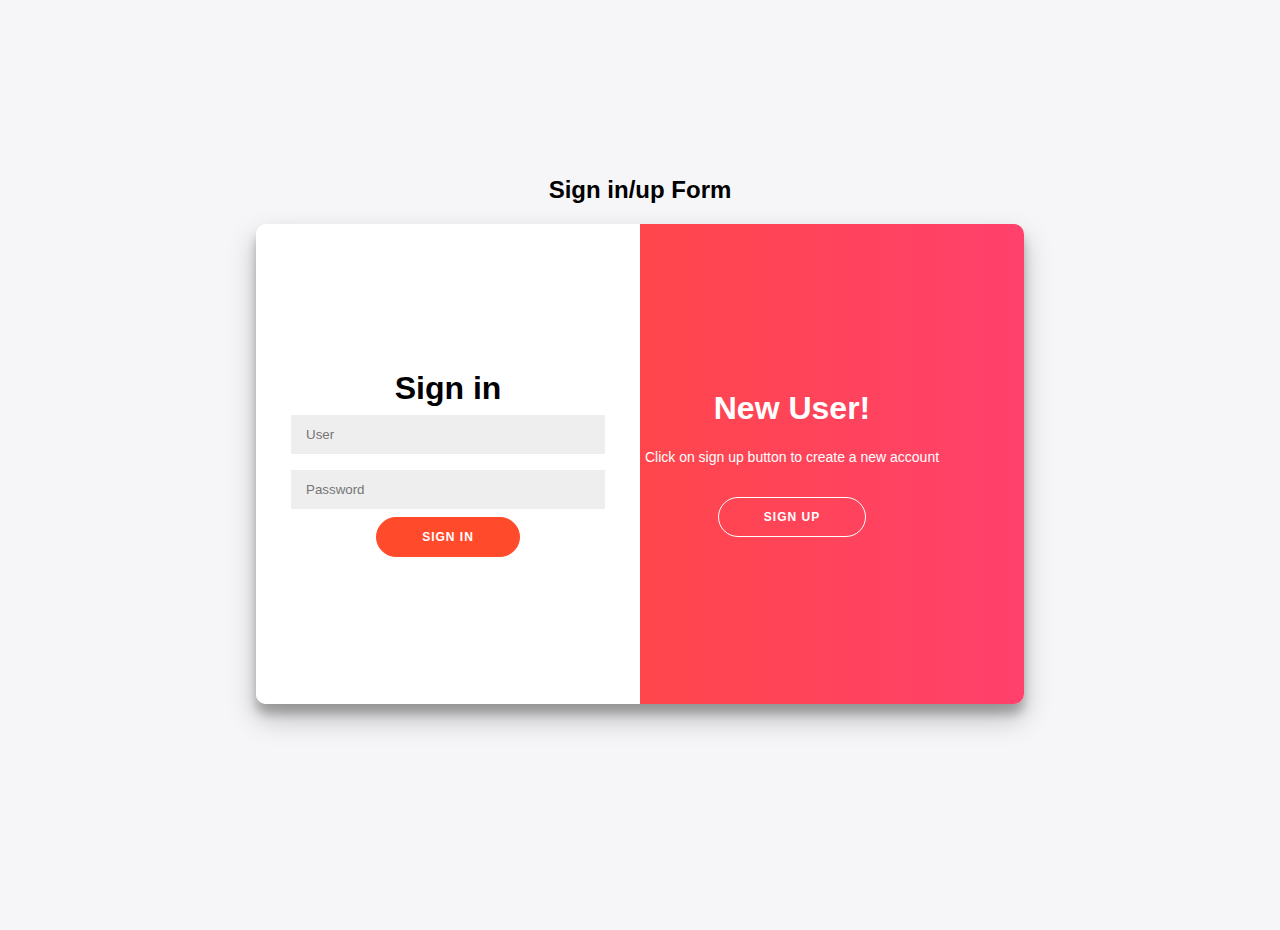
<file: index.html>
<!DOCTYPE html>
<html>
<head>
    <title>Barun grocery</title>
<link rel="stylesheet" href="css/style.css">
</head>
<body>
<h2>Sign in/up Form</h2>
    <div class="container" id="container">
        <div class="form-container sign-up-container">
            <form action="#">
                <span>Create a new account</span>
                <input type="text"  placeholder="User name" />
                <input type="passeord" placeholder="Password" />
                <input type="password" placeholder="Confirm Password" />
                <button id="signUpBtn">Sign Up</button>
            </form>
        </div>
        <div class="form-container sign-in-container">
            <form action="#">
                <h1>Sign in</h1>
                <input type="text" id="userName" placeholder="User" />
                <input type="password" id="password" placeholder="Password" />
                <button id="loginBtn">Sign In</button>
            </form>
        </div>
        <div class="overlay-container">
            <div class="overlay">
                <div class="overlay-panel overlay-left">
                    <h1>Welcome Back!</h1>
                    <p>To connected with us please click on Sign In</p>
                    <button class="ghost" id="signIn">Sign In</button>
                </div>
                <div class="overlay-panel overlay-right">
                    <h1>New User!</h1>
                    <p>Click on sign up button to create a new account</p>
                    <button class="ghost" id="signUp">Sign Up</button>
                </div>
            </div>
        </div>
    </div>
    <footer>
        <script src="js/index.js"></script>
    </footer>
</body>
</html>
</file>
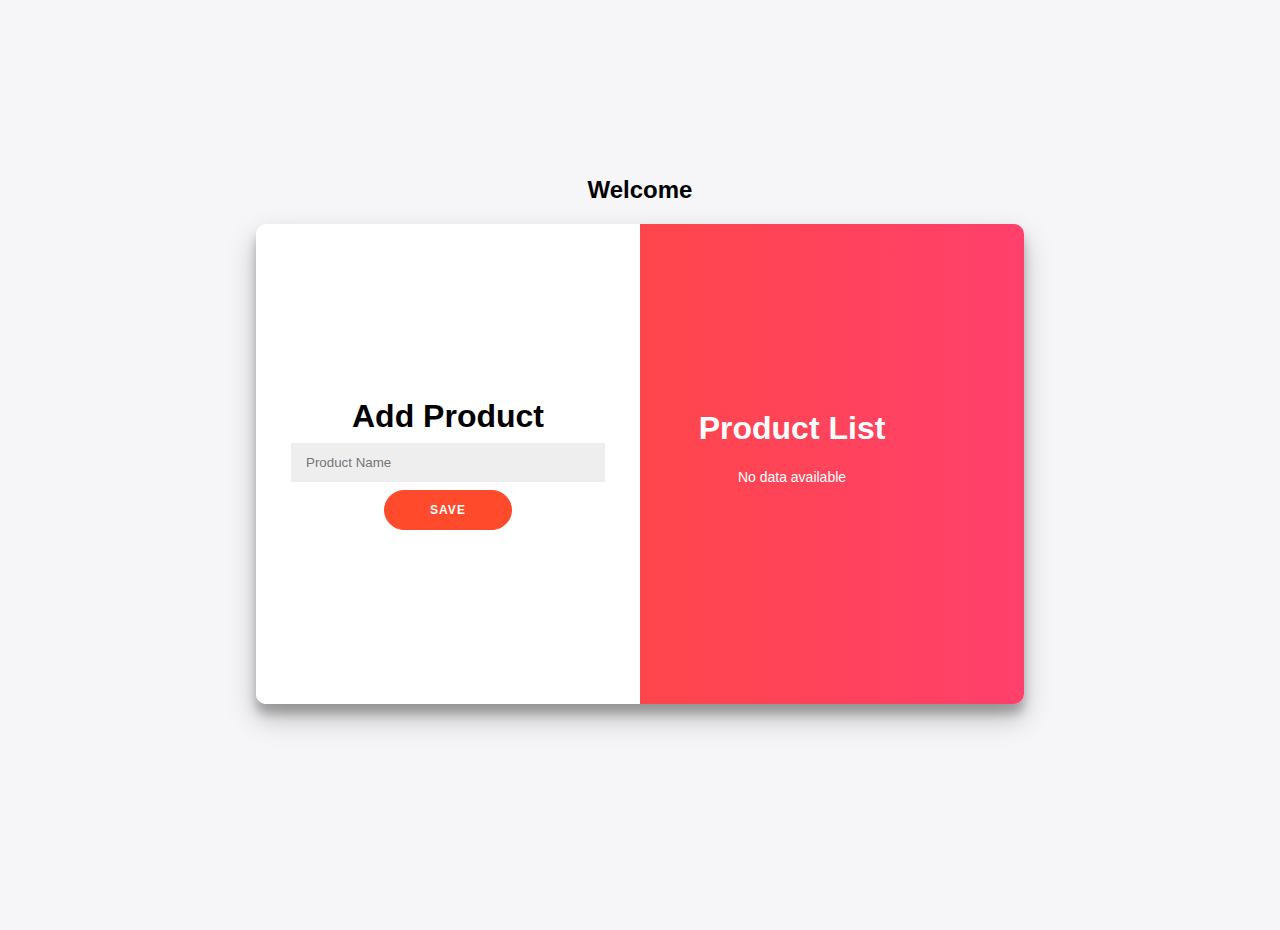
<file: home.html>
<!DOCTYPE html>
<html>
<head>
    <title>Grocery List</title>
<link rel="stylesheet" href="css/style.css">
<link rel="stylesheet" href="https://cdnjs.cloudflare.com/ajax/libs/font-awesome/4.7.0/css/font-awesome.min.css">
</head>
<body>
<h2>Welcome</h2>
    <div class="container" id="container">
      
        <div class="form-container sign-in-container">
            <div class="form-design">
                <h1 id="addUpdateLabel">Add Product</h1>
                <input type="text" id="product" placeholder="Product Name" />
                <button id="saveProduct">Save</button>
            </div>
        </div>
        <div class="overlay-container">
            <div class="overlay">
                <div class="overlay-panel overlay-right">
                    <h1>Product List</h1>
                    <p id="showProductList">No data available

                    </p>
                </div>
            </div>
        </div>
    </div>
    <footer>
        <script src="js/home.js"></script>
    </footer>
</body>
</html>
</file>
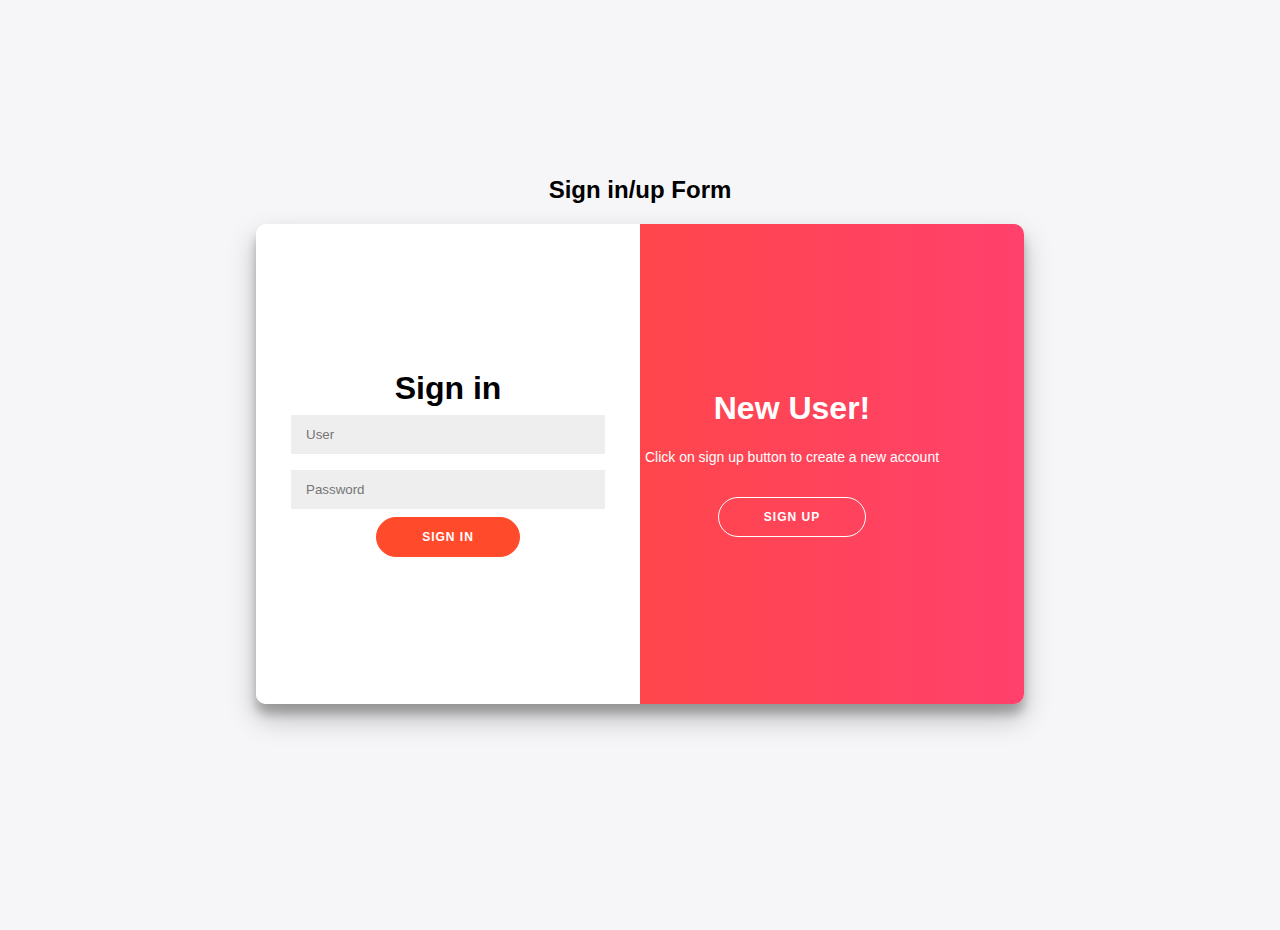
<file: login.html>
<!DOCTYPE html>
<html>
<head>
    <title>Grocery List</title>
<link rel="stylesheet" href="css/style.css">
</head>
<body>
<h2>Sign in/up Form</h2>
    <div class="container" id="container">
        <div class="form-container sign-up-container">
            <form action="#">
                <span>Create a new account</span>
                <input type="text" id="signUpUser" placeholder="User name" autocomplete="off" />
                <input type="password" id="signUpPassword" placeholder="Password" id="password" autocomplete="off" />
                <input type="password" id="signUpConfPassword" placeholder="Confirm Password" id="cnfPassword" autocomplete="off" />
                <button id="signUpBtn">Sign Up</button>
            </form>
        </div>
        <div class="form-container sign-in-container">
            <div class="form-design">
                <h1>Sign in</h1>
                <input type="text" id="userName" placeholder="User" />
                <input type="password" id="password" placeholder="Password" />
                <button id="loginBtn">Sign In</button>
            </div>
        </div>
        <div class="overlay-container">
            <div class="overlay">
                <div class="overlay-panel overlay-left">
                    <h1>Welcome Back!</h1>
                    <p>To connected with us please click on Sign In</p>
                    <button class="ghost" id="signIn">Sign In</button>
                </div>
                <div class="overlay-panel overlay-right">
                    <h1>New User!</h1>
                    <p>Click on sign up button to create a new account</p>
                    <button class="ghost" id="signUp">Sign Up</button>
                </div>
            </div>
        </div>
    </div>
    <footer>
        <script src="js/index.js"></script>
    </footer>
</body>
</html>
</file>
<file: css/style.css>
<style type="text/css">

@import url('https://fonts.googleapis.com/css?family=Montserrat:400,800');

* {
    box-sizing: border-box;
}

body {
    background: #f6f5f7;
    display: flex;
    justify-content: center;
    align-items: center;
    flex-direction: column;
    font-family: 'Montserrat', sans-serif;
    height: 100vh;
    margin: -20px 0 50px;
}

h1 {
    font-weight: bold;
    margin: 0;
}

h2 {
    text-align: center;
}

p {
    font-size: 14px;
    font-weight: 100;
    line-height: 20px;
    margin: 20px 0 30px;
}

span {
    font-size: 15px;
}
lable {
    font-size: 20px;
}

a {
    color: #333;
    font-size: 14px;
    text-decoration: none;
    margin: 15px 0;
}

button {
    border-radius: 20px;
    border: 1px solid #FF4B2B;
    background-color: #FF4B2B;
    color: #FFFFFF;
    font-size: 12px;
    font-weight: bold;
    padding: 12px 45px;
    letter-spacing: 1px;
    text-transform: uppercase;
    transition: transform 80ms ease-in;
}

button:active {
    transform: scale(0.95);
}

button:focus {
    outline: none;
}

button.ghost {
    background-color: transparent;
    border-color: #FFFFFF;
}

form,.form-design {
    background-color: #FFFFFF;
    display: flex;
    align-items: center;
    justify-content: center;
    flex-direction: column;
    padding: 0 50px;
    height: 100%;
    text-align: center;
}

input {
    background-color: #eee;
    border: none;
    padding: 12px 15px;
    margin: 8px 0;
    width: 100%;
}

.container {
    background-color: #fff;
    border-radius: 10px;
    box-shadow: 0 14px 28px rgba(0,0,0,0.25), 
            0 10px 10px rgba(0,0,0,0.22);
    position: relative;
    overflow: hidden;
    width: 768px;
    max-width: 100%;
    min-height: 480px;
}

.form-container {
    position: absolute;
    top: 0;
    height: 100%;
    transition: all 0.6s ease-in-out;
}

.sign-in-container {
    left: 0;
    width: 50%;
    z-index: 2;
}

.container.right-panel-active .sign-in-container {
    transform: translateX(100%);
}

.sign-up-container {
    left: 0;
    width: 50%;
    opacity: 0;
    z-index: 1;
}

.container.right-panel-active .sign-up-container {
    transform: translateX(100%);
    opacity: 1;
    z-index: 5;
    animation: show 0.6s;
}

@keyframes show {
    0%, 49.99% {
        opacity: 0;
        z-index: 1;
    }
    
    50%, 100% {
        opacity: 1;
        z-index: 5;
    }
}

.overlay-container {
    position: absolute;
    top: 0;
    left: 50%;
    width: 50%;
    height: 100%;
    overflow: hidden;
    transition: transform 0.6s ease-in-out;
    z-index: 100;
}

.container.right-panel-active .overlay-container{
    transform: translateX(-100%);
}

.overlay {
    background: #FF416C;
    background: -webkit-linear-gradient(to right, #FF4B2B, #FF416C);
    background: linear-gradient(to right, #FF4B2B, #FF416C);
    background-repeat: no-repeat;
    background-size: cover;
    background-position: 0 0;
    color: #FFFFFF;
    position: relative;
    left: -100%;
    height: 100%;
    width: 200%;
    transform: translateX(0);
    transition: transform 0.6s ease-in-out;
}

.container.right-panel-active .overlay {
    transform: translateX(50%);
}

.overlay-panel {
    position: absolute;
    display: flex;
    align-items: center;
    justify-content: center;
    flex-direction: column;
    padding: 0 40px;
    text-align: center;
    top: 0;
    height: 100%;
    width: 50%;
    transform: translateX(0);
    transition: transform 0.6s ease-in-out;
}

.overlay-left {
    transform: translateX(-20%);
}

.container.right-panel-active .overlay-left {
    transform: translateX(0);
}

.overlay-right {
    right: 0;
    transform: translateX(0);
}

.container.right-panel-active .overlay-right {
    transform: translateX(20%);
}

.social-container {
    margin: 20px 0;
}

.social-container a {
    border: 1px solid #DDDDDD;
    border-radius: 50%;
    display: inline-flex;
    justify-content: center;
    align-items: center;
    margin: 0 5px;
    height: 40px;
    width: 40px;
}
.margin {
    margin: auto 8px;
}
.cursor{
   cursor: pointer;
}
</style>
</file>
